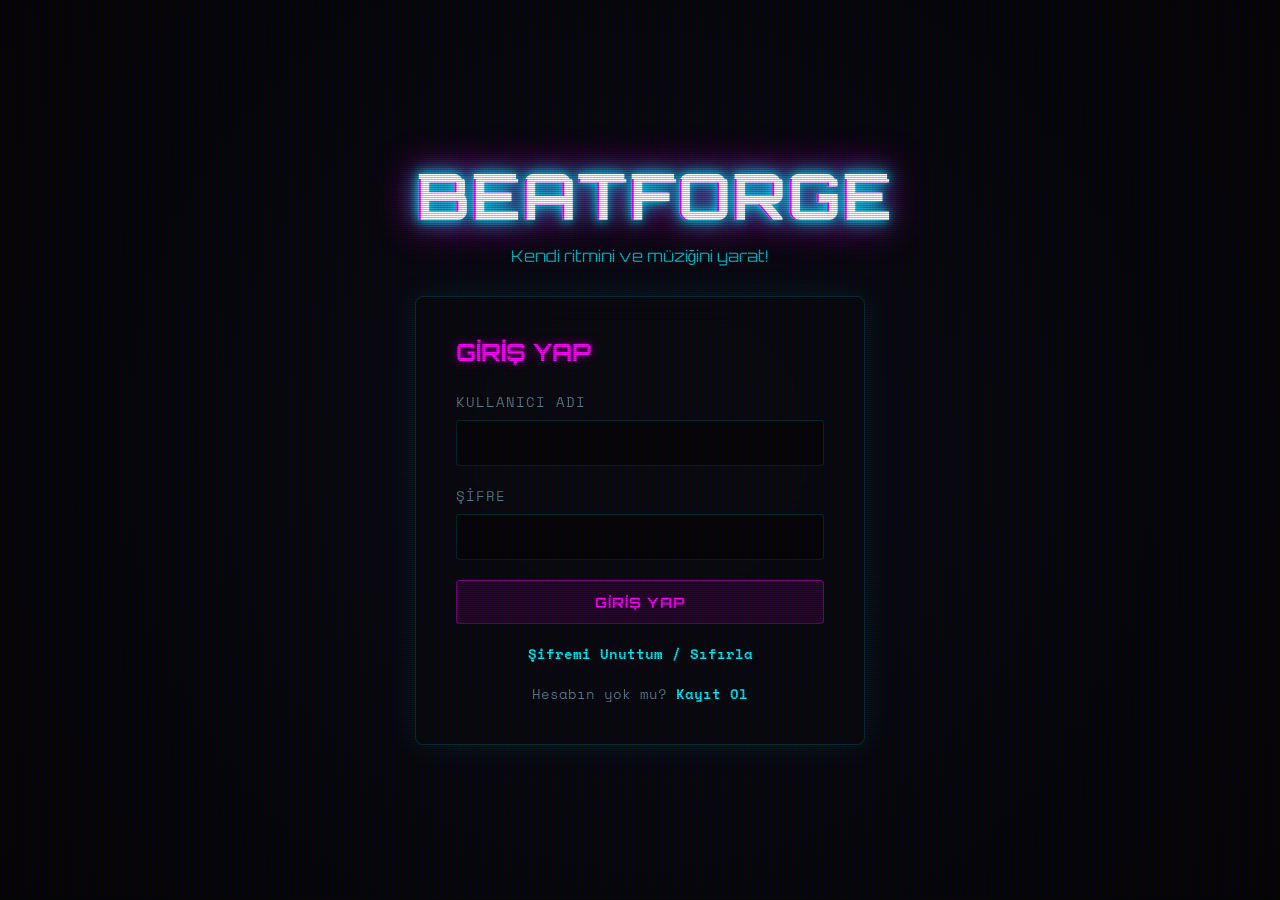
<file: index.html>
<!DOCTYPE html>
<html lang="tr">

<head>
    <meta charset="UTF-8">
    <meta name="viewport" content="width=device-width, initial-scale=1.0">
    <title>Giriş - BEATFORGE</title>
    <link rel="stylesheet" href="style.css">
    <!-- REST API Database Layer -->
    <script src="db.js"></script>
    <script src="auth.js" defer></script>
</head>

<body class="auth-page">

    <div class="bg-blobs">
        <div class="blob blob-1"></div>
        <div class="blob blob-2"></div>
    </div>

    <div class="auth-container">
        <h1 class="glitch" style="font-size: 4rem; display: inline-block; margin-bottom: 10px;" data-text="BEATFORGE">BEATFORGE</h1>
        <p class="subtitle" style="margin-bottom: 30px;">Kendi ritmini ve müziğini yarat!</p>

        <!-- Login Form -->
        <div id="loginBox" class="form-box">
            <h2>Giriş Yap</h2>
            <div id="loginError" class="error-msg" style="display:none;"></div>
            <form id="loginForm">
                <div class="form-group">
                    <label>Kullanıcı Adı</label>
                    <input type="text" id="loginUsername" required>
                </div>
                <div class="form-group">
                    <label>Şifre</label>
                    <input type="password" id="loginPassword" required>
                </div>
                <button type="submit" class="btn-primary w-100">Giriş Yap</button>
                <p class="toggle-text"><a href="#" onclick="showForgotPassword(); return false;">Şifremi Unuttum / Sıfırla</a></p>
                <p class="toggle-text">Hesabın yok mu? <a href="#" onclick="toggleForms(); return false;">Kayıt Ol</a></p>
            </form>


        </div>

        <!-- Register Form -->
        <div id="registerBox" class="form-box" style="display:none;">
            <h2>Kayıt Ol</h2>
            <div id="regError" class="error-msg" style="display:none;"></div>
            <form id="registerForm">
                <div class="form-group">
                    <label>E-posta Adresi</label>
                    <input type="email" id="regEmail" required placeholder="ornek@domain.com">
                </div>
                <div class="form-group">
                    <label>Kullanıcı Adı</label>
                    <input type="text" id="regUsername" required>
                </div>
                <div class="form-group">
                    <label>Şifre</label>
                    <input type="password" id="regPassword" required>
                </div>
                <div class="form-group">
                    <label>Şifre (Tekrar)</label>
                    <input type="password" id="regPasswordConfirm" required>
                </div>
                <button type="submit" class="btn-primary w-100">Kayıt Ol</button>
                <p class="toggle-text">Zaten hesabın var mı? <a href="#" onclick="toggleForms(); return false;">Giriş
                        Yap</a></p>
            </form>
        </div>

        <!-- Forgot Password Form -->
        <div id="forgotBox" class="form-box" style="display:none;">
            <h2>Şifremi Sıfırla</h2>
            <p style="font-size:0.9rem; color:var(--text-secondary); margin-bottom:15px;">Kayıtlı e-posta adresinizi ve yeni şifrenizi girerek şifrenizi güncelleyin.</p>
            <div id="forgotError" class="error-msg" style="display:none;"></div>
            <form id="forgotForm">
                <div class="form-group">
                    <label>E-posta Adresi</label>
                    <input type="email" id="forgotEmail" required placeholder="ornek@domain.com">
                </div>
                <div class="form-group">
                    <label>Yeni Şifre</label>
                    <input type="password" id="forgotNewPassword" required>
                </div>
                <div class="form-group">
                    <label>Yeni Şifre (Tekrar)</label>
                    <input type="password" id="forgotNewPasswordConfirm" required>
                </div>
                <button type="submit" class="btn-primary w-100">Şifreyi Güncelle</button>
                <p class="toggle-text"><a href="#" onclick="cancelForgot(); return false;">Giriş Ekranına Dön</a></p>
            </form>
        </div>
    </div>
</body>

</html>
</file>
<file: style.css>
@import url('https://fonts.googleapis.com/css2?family=Space+Mono:ital,wght@0,400;0,700;1,400;1,700&family=Orbitron:wght@400;700;900&display=swap');

:root {
  --bg-deep: #030305;
  --bg-panel: rgba(10, 10, 15, 0.65);
  --bg-panel-solid: #09090d;
  --glass-border: rgba(0, 243, 255, 0.15);
  
  --neon-cyan: #00f3ff;
  --neon-magenta: #ff00ff;
  --neon-green: #39ff14;
  
  --text-primary: #e0fbfc;
  --text-secondary: #607d8b;
  
  /* Pad colors */
  --accent-kick: var(--neon-magenta);
  --accent-snare: var(--neon-cyan);
  --accent-hihat: var(--neon-green);
  --accent-tom: #ffaa00;
  --accent-clap: #b5179e;
  
  --pad-inactive: rgba(255, 255, 255, 0.02);
  --font-mono: 'Space Mono', monospace;
  --font-tech: 'Orbitron', sans-serif;
}

* { margin: 0; padding: 0; box-sizing: border-box; }

/* CRT Scanline Overlay */
body::after {
  content: " ";
  display: block;
  position: absolute;
  top: 0; left: 0; bottom: 0; right: 0;
  background: linear-gradient(rgba(18, 16, 16, 0) 50%, rgba(0, 0, 0, 0.25) 50%), linear-gradient(90deg, rgba(255, 0, 0, 0.06), rgba(0, 255, 0, 0.02), rgba(0, 0, 255, 0.06));
  z-index: 9999;
  background-size: 100% 2px, 3px 100%;
  pointer-events: none;
}

html, body {
  background: var(--bg-deep);
  color: var(--text-primary);
  font-family: var(--font-mono);
}

body.daw-body {
  height: 100vh;
  width: 100vw;
  overflow: hidden;
  display: flex;
  flex-direction: column;
}

/* Header */
.daw-header {
  height: 65px;
  background: var(--bg-panel);
  backdrop-filter: blur(12px);
  -webkit-backdrop-filter: blur(12px);
  border-bottom: 1px solid var(--glass-border);
  display: flex;
  justify-content: space-between;
  align-items: center;
  padding: 0 30px;
  flex-shrink: 0;
  box-shadow: 0 0 20px rgba(0, 243, 255, 0.05);
}

.header-left, .header-right {
  display: flex;
  align-items: center;
  gap: 30px;
}

/* Glitch Logo */
.logo {
  font-family: var(--font-tech);
  font-size: 2.2rem;
  font-weight: 900;
  color: #fff;
  text-shadow: 0 0 5px #fff, 0 0 10px #fff, 0 0 20px var(--neon-cyan), 0 0 40px var(--neon-magenta);
  letter-spacing: 4px;
  position: relative;
  display: inline-block;
  margin-right: 20px;
}

.glitch::before, .glitch::after {
  content: attr(data-text);
  position: absolute;
  top: 0; left: 0; width: 100%; height: 100%;
  background: transparent;
}
.glitch::before {
  left: 2px;
  text-shadow: -2px 0 var(--neon-magenta);
  clip: rect(24px, 550px, 90px, 0);
  animation: glitch-anim 3s infinite linear alternate-reverse;
}
.glitch::after {
  left: -2px;
  text-shadow: -2px 0 var(--neon-cyan);
  clip: rect(85px, 550px, 140px, 0);
  animation: glitch-anim 2.5s infinite linear alternate-reverse;
}

@keyframes glitch-anim {
  0% { clip: rect(10px, 9999px, 86px, 0); }
  10% { clip: rect(61px, 9999px, 5px, 0); }
  20% { clip: rect(104px, 9999px, 92px, 0); }
  30% { clip: rect(51px, 9999px, 70px, 0); }
  40% { clip: rect(122px, 9999px, 2px, 0); }
  50% { clip: rect(32px, 9999px, 110px, 0); }
  60% { clip: rect(90px, 9999px, 20px, 0); }
  70% { clip: rect(15px, 9999px, 90px, 0); }
  80% { clip: rect(100px, 9999px, 40px, 0); }
  90% { clip: rect(45px, 9999px, 80px, 0); }
  100% { clip: rect(120px, 9999px, 10px, 0); }
}

.header-nav a {
  font-family: var(--font-tech);
  color: var(--text-secondary);
  text-decoration: none;
  font-size: 0.85rem;
  font-weight: 700;
  margin-right: 20px;
  text-transform: uppercase;
  letter-spacing: 1px;
  transition: all 0.3s;
}

.header-nav a:hover {
  color: var(--neon-cyan);
  text-shadow: 0 0 8px var(--neon-cyan);
}

.user-greeting {
  font-size: 0.9rem;
  color: var(--neon-cyan);
  opacity: 0.8;
}

/* Glass Buttons */
.daw-btn {
  background: rgba(255, 255, 255, 0.03);
  backdrop-filter: blur(10px);
  -webkit-backdrop-filter: blur(10px);
  color: var(--neon-cyan);
  padding: 8px 18px;
  border-radius: 4px;
  font-family: var(--font-tech);
  font-size: 0.8rem;
  font-weight: 700;
  letter-spacing: 1px;
  border: 1px solid rgba(0, 243, 255, 0.2);
  text-transform: uppercase;
  transition: all 0.3s cubic-bezier(0.25, 0.8, 0.25, 1);
  position: relative;
  overflow: hidden;
}

.daw-btn:hover {
  background: rgba(0, 243, 255, 0.1);
  box-shadow: 0 0 15px rgba(0, 243, 255, 0.4), inset 0 0 10px rgba(0, 243, 255, 0.2);
  text-shadow: 0 0 5px var(--neon-cyan);
  transform: translateY(-2px);
  border-color: var(--neon-cyan);
}

.daw-btn.primary {
  color: var(--neon-magenta);
  border-color: rgba(255, 0, 255, 0.3);
}
.daw-btn.primary:hover {
  background: rgba(255, 0, 255, 0.1);
  box-shadow: 0 0 20px rgba(255, 0, 255, 0.5), inset 0 0 10px rgba(255, 0, 255, 0.3);
  text-shadow: 0 0 8px var(--neon-magenta);
  border-color: var(--neon-magenta);
}

.daw-btn.record-mic {
  color: var(--neon-green);
  border-color: rgba(57, 255, 20, 0.3);
}
.daw-btn.record-mic:hover {
  background: rgba(57, 255, 20, 0.1);
  box-shadow: 0 0 20px rgba(57, 255, 20, 0.5);
  text-shadow: 0 0 8px var(--neon-green);
  border-color: var(--neon-green);
}

.daw-btn.danger {
  color: #ff3333;
  border-color: rgba(255, 51, 51, 0.3);
}
.daw-btn.danger:hover {
  background: rgba(255, 51, 51, 0.1);
  box-shadow: 0 0 20px rgba(255, 51, 51, 0.5);
  text-shadow: 0 0 8px #ff3333;
  border-color: #ff3333;
}

.w-100 { width: 100%; }

/* Workspace */
.daw-workspace {
  flex: 1;
  display: flex;
  overflow: hidden;
  background: radial-gradient(circle at center, #0a0a14 0%, #030305 100%);
}

.sequencer {
  flex: 1;
  overflow: auto;
  padding: 30px 30px 30px 0;
}

.daw-sidebar-right {
  width: 320px;
  background: var(--bg-panel);
  backdrop-filter: blur(15px);
  -webkit-backdrop-filter: blur(15px);
  border-left: 1px solid var(--glass-border);
  padding: 25px;
  overflow-y: auto;
  display: flex;
  flex-direction: column;
  gap: 25px;
  box-shadow: -10px 0 30px rgba(0,0,0,0.5);
}

.panel-section {
  background: rgba(0,0,0,0.4);
  padding: 20px;
  border-radius: 8px;
  border: 1px solid rgba(255,255,255,0.05);
}

.panel-section h4 {
  font-family: var(--font-tech);
  font-size: 0.8rem;
  text-transform: uppercase;
  color: var(--neon-cyan);
  letter-spacing: 1.5px;
  margin-bottom: 15px;
  border-bottom: 1px solid rgba(0, 243, 255, 0.2);
  padding-bottom: 8px;
}

.daw-input, .daw-select {
  background: rgba(0,0,0,0.5);
  border: 1px solid var(--glass-border);
  color: var(--neon-cyan);
  padding: 10px;
  border-radius: 4px;
  font-family: var(--font-mono);
  outline: none;
  transition: all 0.3s;
}

.daw-input:focus, .daw-select:focus {
  border-color: var(--neon-magenta);
  box-shadow: 0 0 10px rgba(255,0,255,0.2);
}

/* Sequencer Tracks */
.sequencer-scroll-container {
  display: flex;
  flex-direction: column;
  gap: 8px;
  padding-bottom: 30px;
}

.track {
  display: flex;
  align-items: center;
  background: rgba(255, 255, 255, 0.01);
  border: 1px solid rgba(255,255,255,0.03);
  border-radius: 4px;
  min-width: max-content;
  transition: background 0.2s;
}
.track:hover {
  background: rgba(255, 255, 255, 0.03);
}

.track-label {
  width: 140px;
  min-width: 140px;
  font-family: var(--font-tech);
  font-weight: 700;
  font-size: 0.8rem;
  color: var(--text-secondary);
  display: flex;
  align-items: center;
  padding: 0 20px;
  height: 50px;
  border-right: 1px solid var(--glass-border);
  position: sticky;
  left: 0;
  background: var(--bg-panel-solid);
  z-index: 50;
  border-radius: 4px 0 0 4px;
  box-shadow: 5px 0 15px rgba(0,0,0,0.8);
  letter-spacing: 2px;
  text-transform: uppercase;
}

.pads-container {
  display: flex;
  flex-grow: 1;
  gap: 4px;
  padding: 0 15px;
  align-items: center;
  height: 50px;
}

/* Neon Glass Pads */
.pad {
  flex: 0 0 35px;
  height: 35px;
  border-radius: 4px;
  background: var(--pad-inactive);
  border: 1px solid rgba(255,255,255,0.05);
  cursor: pointer;
  transition: all 0.1s ease;
  position: relative;
}

.pad:hover {
  background: rgba(255, 255, 255, 0.1);
  border-color: rgba(255, 255, 255, 0.3);
}

/* Neon Active Pads Colors */
.track[data-instrument="kick"] .pad.active { background: var(--accent-kick); box-shadow: 0 0 15px var(--accent-kick), inset 0 0 10px rgba(255,255,255,0.5); border-color: #fff; }
.track[data-instrument="snare"] .pad.active { background: var(--accent-snare); box-shadow: 0 0 15px var(--accent-snare), inset 0 0 10px rgba(255,255,255,0.5); border-color: #fff; }
.track[data-instrument="hihat"] .pad.active { background: var(--accent-hihat); box-shadow: 0 0 15px var(--accent-hihat), inset 0 0 10px rgba(255,255,255,0.5); border-color: #fff; }
.track[data-instrument="tom"] .pad.active { background: var(--accent-tom); box-shadow: 0 0 15px var(--accent-tom), inset 0 0 10px rgba(255,255,255,0.5); border-color: #fff; }
.track[data-instrument="clap"] .pad.active { background: var(--accent-clap); box-shadow: 0 0 15px var(--accent-clap), inset 0 0 10px rgba(255,255,255,0.5); border-color: #fff; }
.track[data-instrument="openhat"] .pad.active { background: #14b8a6; box-shadow: 0 0 15px #14b8a6; border-color:#fff; }
.track[data-instrument="perc"] .pad.active { background: #f97316; box-shadow: 0 0 15px #f97316; border-color:#fff;}
.track[data-instrument="bass"] .pad.active { background: #e11d48; box-shadow: 0 0 15px #e11d48; border-color:#fff;}

.pad.playing {
  transform: scale(0.85);
  filter: brightness(1.5);
}

/* Indicators */
.step-indicator-track, .step-numbers-track {
  background: transparent !important;
  border: none !important;
  height: 25px;
}
.step-indicator-track .track-label, .step-numbers-track .track-label {
  background: var(--bg-deep);
  border-right: none;
  height: 25px;
  opacity: 1 !important;
  color: transparent;
  box-shadow: none;
}
.step-dot {
  flex: 0 0 35px;
  height: 6px;
  background: rgba(255,255,255,0.05);
  border-radius: 3px;
}
.step-dot.active {
  background: #fff;
  box-shadow: 0 0 10px #fff, 0 0 20px var(--neon-cyan);
}

/* Transport Bottom Bar */
.daw-transport {
  height: 80px;
  background: var(--bg-panel);
  backdrop-filter: blur(15px);
  -webkit-backdrop-filter: blur(15px);
  border-top: 1px solid var(--glass-border);
  display: flex;
  justify-content: space-between;
  align-items: center;
  padding: 0 40px;
  flex-shrink: 0;
  box-shadow: 0 -5px 25px rgba(0,0,0,0.5);
}

.transport-left, .transport-right {
  display: flex;
  align-items: center;
  gap: 20px;
  width: 300px;
}
.transport-right {
  justify-content: flex-end;
}

.transport-center {
  display: flex;
  align-items: center;
  gap: 30px;
  background: rgba(0,0,0,0.5);
  padding: 10px 30px;
  border-radius: 40px;
  border: 1px solid rgba(255,255,255,0.05);
  box-shadow: inset 0 0 20px rgba(0,0,0,0.8);
}

.time-display {
  font-family: var(--font-tech);
  font-size: 1.8rem;
  color: var(--neon-cyan);
  text-shadow: 0 0 10px rgba(0,243,255,0.5);
  letter-spacing: 2px;
}

/* Big Transport Buttons */
.transport-btn {
  width: 50px;
  height: 50px;
  border-radius: 50%;
  display: flex;
  align-items: center;
  justify-content: center;
  font-size: 1.5rem;
  background: rgba(255,255,255,0.05);
  color: var(--text-primary);
  border: 1px solid rgba(255,255,255,0.1);
  transition: all 0.3s cubic-bezier(0.175, 0.885, 0.32, 1.275);
}

.transport-btn:hover {
  transform: scale(1.1);
  box-shadow: 0 0 15px rgba(255,255,255,0.2);
}

.transport-btn.play {
  background: var(--neon-magenta);
  color: white;
  border-color: transparent;
  box-shadow: 0 0 15px var(--neon-magenta);
}

.transport-btn.play:hover {
  background: #ff33ff;
  box-shadow: 0 0 25px var(--neon-magenta), 0 0 40px var(--neon-magenta);
  transform: scale(1.15);
}

.bpm-control {
  display: flex;
  align-items: center;
  gap: 12px;
}
.bpm-control input[type="range"] {
  -webkit-appearance: none;
  width: 100px;
  height: 4px;
  background: rgba(255,255,255,0.1);
  border-radius: 2px;
  outline: none;
}
.bpm-control input[type="range"]::-webkit-slider-thumb {
  -webkit-appearance: none;
  width: 16px;
  height: 16px;
  border-radius: 50%;
  background: var(--neon-cyan);
  cursor: pointer;
  box-shadow: 0 0 10px var(--neon-cyan);
}
.bpm-control .val { 
  font-family: var(--font-tech); 
  font-size: 1.2rem; 
  color: var(--neon-magenta);
  text-shadow: 0 0 8px var(--neon-magenta);
}
.bpm-control .unit { 
  color: var(--text-secondary); 
  font-size: 0.8rem;
  text-transform: uppercase;
}

/* Modals with Glassmorphism */
.modal {
  display: none;
  position: fixed;
  z-index: 2000;
  left: 0; top: 0; width: 100%; height: 100%;
  background-color: rgba(0,0,0,0.85);
  backdrop-filter: blur(5px);
  align-items: center;
  justify-content: center;
}

.modal-content {
  background: rgba(15, 15, 20, 0.9);
  padding: 40px;
  border-radius: 8px;
  border: 1px solid var(--glass-border);
  box-shadow: 0 0 50px rgba(0, 243, 255, 0.2);
  width: 90%;
  max-width: 500px;
  position: relative;
}

.modal-content h2 {
  font-family: var(--font-tech);
  color: var(--neon-cyan);
  text-shadow: 0 0 10px rgba(0, 243, 255, 0.5);
  margin-bottom: 20px;
  text-transform: uppercase;
  letter-spacing: 2px;
}

.close {
  position: absolute;
  right: 20px;
  top: 15px;
  color: var(--text-secondary);
  font-size: 28px;
  cursor: pointer;
  transition: color 0.3s;
}
.close:hover { color: var(--neon-magenta); text-shadow: 0 0 10px var(--neon-magenta); }

.beats-list {
  list-style: none;
  margin-top: 20px;
  max-height: 400px;
  overflow-y: auto;
}
.beats-list li {
  display: flex;
  justify-content: space-between;
  padding: 15px;
  background: rgba(0,0,0,0.5);
  margin-bottom: 10px;
  border-radius: 4px;
  border: 1px solid rgba(255,255,255,0.05);
  transition: all 0.2s;
}
.beats-list li:hover {
  border-color: rgba(0, 243, 255, 0.3);
  box-shadow: inset 0 0 15px rgba(0, 243, 255, 0.1);
}
/* Authentication & Admin Pages (Cyberpunk Style) */
.auth-page {
  display: flex;
  justify-content: center;
  align-items: center;
  min-height: 100vh;
  background: radial-gradient(circle at center, #0a0a14 0%, #030305 100%);
  color: var(--text-primary);
  font-family: var(--font-mono);
  overflow-y: auto;
}

.auth-container {
  z-index: 10;
  text-align: center;
  width: 100%;
  max-width: 450px;
  position: relative;
  margin: 40px auto;
}

.auth-container h1 {
  font-family: var(--font-tech);
  font-size: 3rem;
  color: #fff;
  text-shadow: 0 0 10px var(--neon-cyan), 0 0 20px var(--neon-cyan), 0 0 40px var(--neon-magenta);
  margin-bottom: 10px;
  letter-spacing: 2px;
}

.subtitle {
  color: var(--neon-cyan);
  opacity: 0.8;
  font-size: 1rem;
  margin-bottom: 30px;
  font-family: var(--font-tech);
}

.form-box {
  background: var(--bg-panel);
  backdrop-filter: blur(15px);
  -webkit-backdrop-filter: blur(15px);
  padding: 40px;
  border-radius: 8px;
  border: 1px solid var(--glass-border);
  box-shadow: 0 0 30px rgba(0, 243, 255, 0.1);
  text-align: left;
}

.form-box h2 {
  font-family: var(--font-tech);
  color: var(--neon-magenta);
  text-shadow: 0 0 10px rgba(255, 0, 255, 0.5);
  margin-bottom: 25px;
  text-transform: uppercase;
}

.form-group {
  margin-bottom: 20px;
}

.form-group label {
  display: block;
  margin-bottom: 8px;
  color: var(--text-secondary);
  font-size: 0.85rem;
  text-transform: uppercase;
  letter-spacing: 1px;
}

.form-group input {
  width: 100%;
  padding: 12px 15px;
  border-radius: 4px;
  border: 1px solid var(--glass-border);
  background: rgba(0, 0, 0, 0.5);
  color: var(--neon-cyan);
  font-family: var(--font-mono);
  outline: none;
  transition: all 0.3s;
}

.form-group input:focus {
  border-color: var(--neon-magenta);
  box-shadow: 0 0 15px rgba(255, 0, 255, 0.2);
}

.btn-primary, .btn-secondary, .btn-danger {
  font-family: var(--font-tech);
  padding: 12px 20px;
  border-radius: 4px;
  font-size: 0.9rem;
  font-weight: 700;
  cursor: pointer;
  text-transform: uppercase;
  letter-spacing: 1px;
  transition: all 0.3s ease;
  border: 1px solid transparent;
  outline: none;
}

.btn-primary {
  background: rgba(255, 0, 255, 0.1);
  color: var(--neon-magenta);
  border-color: rgba(255, 0, 255, 0.4);
  width: 100%;
}
.btn-primary:hover {
  background: rgba(255, 0, 255, 0.2);
  box-shadow: 0 0 20px rgba(255, 0, 255, 0.6);
  text-shadow: 0 0 8px var(--neon-magenta);
}

.btn-secondary {
  background: rgba(0, 243, 255, 0.05);
  color: var(--neon-cyan);
  border-color: rgba(0, 243, 255, 0.3);
}
.btn-secondary:hover {
  background: rgba(0, 243, 255, 0.1);
  box-shadow: 0 0 15px rgba(0, 243, 255, 0.4);
}

.btn-danger {
  background: rgba(255, 51, 51, 0.1);
  color: #ff3333;
  border-color: rgba(255, 51, 51, 0.3);
}
.btn-danger:hover {
  box-shadow: 0 0 15px rgba(255, 51, 51, 0.5);
}

.btn-sm {
  padding: 6px 12px;
  font-size: 0.75rem;
}

.toggle-text {
  margin-top: 20px;
  text-align: center;
  font-size: 0.85rem;
  color: var(--text-secondary);
}

.toggle-text a {
  color: var(--neon-cyan);
  text-decoration: none;
  font-weight: bold;
}
.toggle-text a:hover {
  text-shadow: 0 0 8px var(--neon-cyan);
}

.error-msg {
  background: rgba(255, 51, 51, 0.1);
  color: #ff3333;
  padding: 12px;
  border-radius: 4px;
  margin-bottom: 20px;
  font-size: 0.85rem;
  border: 1px solid rgba(255, 51, 51, 0.3);
  box-shadow: 0 0 10px rgba(255, 51, 51, 0.2);
}

.test-creds {
  margin-top: 25px;
  text-align: center;
  color: var(--text-secondary);
  opacity: 0.5;
  font-size: 0.8rem;
}

/* Admin Dashboard */
body.admin-page {
  overflow-y: auto;
}

.app-container {
  max-width: 1200px;
  margin: 0 auto;
  padding: 40px 20px;
  display: flex;
  flex-direction: column;
  gap: 30px;
  min-height: 100vh;
}

.admin-header {
  display: flex;
  justify-content: space-between;
  align-items: flex-end;
  border-bottom: 1px solid var(--glass-border);
  padding-bottom: 20px;
  margin-top: 40px;
}

.admin-header h1 {
  font-family: var(--font-tech);
  color: var(--neon-cyan);
  text-shadow: 0 0 10px rgba(0, 243, 255, 0.5);
  font-size: 2.5rem;
}

.admin-grid {
  display: grid;
  grid-template-columns: 2fr 1fr;
  gap: 30px;
}

.admin-section {
  background: var(--bg-panel);
  backdrop-filter: blur(15px);
  -webkit-backdrop-filter: blur(15px);
  padding: 30px;
  border-radius: 8px;
  border: 1px solid var(--glass-border);
  box-shadow: 0 0 30px rgba(0, 243, 255, 0.05);
}

.admin-section h2 {
  font-family: var(--font-tech);
  color: var(--neon-magenta);
  margin-bottom: 20px;
  text-transform: uppercase;
}

.table-container {
  overflow-x: auto;
}

table {
  width: 100%;
  border-collapse: collapse;
}

th, td {
  padding: 15px;
  text-align: left;
  border-bottom: 1px solid rgba(255, 255, 255, 0.05);
  color: var(--text-primary);
}

th {
  color: var(--neon-cyan);
  font-family: var(--font-tech);
  text-transform: uppercase;
  font-size: 0.85rem;
  letter-spacing: 1px;
}

.sound-list {
  list-style: none;
  margin-top: 15px;
}

.sound-list li {
  display: flex;
  justify-content: space-between;
  align-items: center;
  padding: 12px 15px;
  background: rgba(0,0,0,0.4);
  margin-bottom: 8px;
  border-radius: 4px;
  border: 1px solid rgba(255,255,255,0.05);
  color: var(--text-primary);
}

.bg-blobs { display: none; }

/* AI Studio Premium Styles */
.ai-studio-body {
  background: radial-gradient(circle at center, #0f0a1c 0%, #030206 100%);
  color: var(--text-primary);
  font-family: 'Outfit', 'Inter', sans-serif;
  min-height: 100vh;
  overflow-y: auto;
}

.ai-studio-container {
  max-width: 1300px;
  margin: 100px auto 40px auto;
  padding: 0 20px;
}

.ai-studio-grid {
  display: grid;
  grid-template-columns: 1.1fr 0.9fr;
  gap: 30px;
}

@media (max-width: 1024px) {
  .ai-studio-grid {
    grid-template-columns: 1fr;
  }
}

.ai-panel {
  background: rgba(20, 16, 32, 0.6);
  backdrop-filter: blur(25px);
  -webkit-backdrop-filter: blur(25px);
  border: 1px solid rgba(255, 255, 255, 0.08);
  border-radius: 20px;
  padding: 30px;
  box-shadow: 0 15px 40px rgba(0, 0, 0, 0.6), inset 0 0 20px rgba(255, 255, 255, 0.02);
  display: flex;
  flex-direction: column;
  height: fit-content;
}

.ai-panel.ai-results-panel {
  min-height: 500px;
}

.panel-header {
  margin-bottom: 25px;
  border-bottom: 1px solid rgba(255, 255, 255, 0.05);
  padding-bottom: 15px;
}

.panel-header h2 {
  font-family: 'Space Grotesk', sans-serif;
  font-size: 1.8rem;
  font-weight: 700;
  color: #fff;
  text-shadow: 0 0 15px rgba(0, 243, 255, 0.3);
  margin: 0 0 5px 0;
}

.panel-subtitle {
  color: var(--text-secondary);
  font-size: 0.9rem;
  margin: 0;
}

.form-group-ai {
  margin-bottom: 20px;
  display: flex;
  flex-direction: column;
  gap: 8px;
}

.label-header {
  display: flex;
  justify-content: space-between;
  align-items: center;
}

.form-group-ai label {
  color: rgba(255, 255, 255, 0.85);
  font-weight: 500;
  font-size: 0.9rem;
  letter-spacing: 0.5px;
}

.form-group-ai textarea, .form-group-ai input[type="text"], .form-group-ai input[type="number"], .form-group-ai select {
  width: 100%;
  padding: 12px 16px;
  border-radius: 12px;
  border: 1px solid rgba(255, 255, 255, 0.1);
  background: rgba(0, 0, 0, 0.4);
  color: #fff;
  font-family: inherit;
  font-size: 0.95rem;
  outline: none;
  transition: all 0.3s cubic-bezier(0.4, 0, 0.2, 1);
}

.form-group-ai textarea:focus, .form-group-ai input:focus, .form-group-ai select:focus {
  border-color: var(--neon-cyan);
  box-shadow: 0 0 15px rgba(0, 243, 255, 0.25), inset 0 0 5px rgba(0, 243, 255, 0.1);
  background: rgba(0, 0, 0, 0.6);
}

.icon-btn-ai {
  background: rgba(255, 255, 255, 0.05);
  border: 1px solid rgba(255, 255, 255, 0.1);
  border-radius: 8px;
  width: 32px;
  height: 32px;
  display: flex;
  align-items: center;
  justify-content: center;
  cursor: pointer;
  transition: all 0.2s;
  font-size: 1rem;
}

.icon-btn-ai:hover {
  background: rgba(0, 243, 255, 0.2);
  border-color: var(--neon-cyan);
  transform: scale(1.05);
}

.text-link-btn {
  background: none;
  border: none;
  color: var(--neon-cyan);
  font-size: 0.85rem;
  cursor: pointer;
  padding: 0;
  text-decoration: underline;
}

.text-link-btn:hover {
  color: #fff;
  text-shadow: 0 0 8px var(--neon-cyan);
}

.ai-radio-group {
  display: flex;
  gap: 10px;
  flex-wrap: wrap;
}

.ai-radio-btn {
  flex: 1;
  text-align: center;
  padding: 10px 15px;
  border-radius: 12px;
  border: 1px solid rgba(255, 255, 255, 0.1);
  background: rgba(255, 255, 255, 0.03);
  color: var(--text-secondary);
  cursor: pointer;
  transition: all 0.3s;
  font-size: 0.85rem;
  font-weight: 500;
  white-space: nowrap;
}

.ai-radio-btn input[type="radio"] {
  display: none;
}

.ai-radio-btn:hover {
  background: rgba(255, 255, 255, 0.08);
  border-color: rgba(255, 255, 255, 0.2);
  color: #fff;
}

.ai-radio-btn.active {
  background: linear-gradient(135deg, rgba(0, 243, 255, 0.2) 0%, rgba(255, 0, 255, 0.2) 100%);
  border-color: var(--neon-cyan);
  color: #fff;
  box-shadow: 0 0 15px rgba(0, 243, 255, 0.2);
}

.metadata-grid-ai {
  display: grid;
  grid-template-columns: repeat(2, 1fr);
  gap: 15px;
}

.slider-header-ai {
  display: flex;
  justify-content: space-between;
  align-items: center;
  color: rgba(255, 255, 255, 0.85);
  font-size: 0.9rem;
}

.slider-header-ai span {
  color: var(--neon-cyan);
  font-weight: 700;
}

.form-group-ai input[type="range"] {
  -webkit-appearance: none;
  width: 100%;
  height: 6px;
  background: rgba(255, 255, 255, 0.1);
  border-radius: 3px;
  outline: none;
}

.form-group-ai input[type="range"]::-webkit-slider-thumb {
  -webkit-appearance: none;
  width: 18px;
  height: 18px;
  border-radius: 50%;
  background: var(--neon-cyan);
  cursor: pointer;
  box-shadow: 0 0 10px var(--neon-cyan);
  transition: transform 0.1s;
}

.form-group-ai input[type="range"]::-webkit-slider-thumb:hover {
  transform: scale(1.2);
}

.file-input-ai {
  background: rgba(0, 0, 0, 0.3) !important;
  border: 1px dashed rgba(255, 255, 255, 0.2) !important;
  padding: 20px !important;
  border-radius: 12px;
  text-align: center;
  cursor: pointer;
}

.file-help-text {
  font-size: 0.8rem;
  color: var(--text-secondary);
  margin: 2px 0 0 0;
}

/* Accordion */
.ai-accordion {
  border: 1px solid rgba(255, 255, 255, 0.08);
  border-radius: 12px;
  background: rgba(0, 0, 0, 0.2);
  margin-bottom: 20px;
  overflow: hidden;
}

.accordion-header {
  padding: 15px 20px;
  display: flex;
  justify-content: space-between;
  align-items: center;
  cursor: pointer;
  font-weight: 500;
  font-size: 0.9rem;
  transition: background 0.2s;
  user-select: none;
}

.accordion-header:hover {
  background: rgba(255, 255, 255, 0.03);
}

.accordion-content {
  padding: 20px;
  border-top: 1px solid rgba(255, 255, 255, 0.05);
  display: flex;
  flex-direction: column;
  gap: 15px;
}

.toggle-group-ai {
  flex-direction: row;
  justify-content: space-between;
  align-items: center;
}

.toggle-group-ai input[type="checkbox"] {
  width: 50px;
  height: 26px;
  -webkit-appearance: none;
  background: rgba(255, 255, 255, 0.1);
  border-radius: 13px;
  outline: none;
  position: relative;
  cursor: pointer;
  transition: background 0.3s;
}

.toggle-group-ai input[type="checkbox"]:checked {
  background: var(--neon-cyan);
  box-shadow: 0 0 10px var(--neon-cyan);
}

.toggle-group-ai input[type="checkbox"]::before {
  content: '';
  position: absolute;
  width: 20px;
  height: 20px;
  border-radius: 50%;
  background: #fff;
  top: 3px;
  left: 3px;
  transition: left 0.3s;
}

.toggle-group-ai input[type="checkbox"]:checked::before {
  left: 27px;
}

/* Button Generate */
.btn-generate-ai {
  background: linear-gradient(135deg, #00f3ff 0%, #ff00ff 100%);
  color: #fff;
  border: none;
  border-radius: 14px;
  padding: 16px 20px;
  font-size: 1.1rem;
  font-weight: 700;
  font-family: 'Space Grotesk', sans-serif;
  letter-spacing: 1px;
  cursor: pointer;
  transition: all 0.4s cubic-bezier(0.175, 0.885, 0.32, 1.275);
  box-shadow: 0 5px 25px rgba(0, 243, 255, 0.3);
}

.btn-generate-ai:hover {
  transform: translateY(-3px);
  box-shadow: 0 8px 30px rgba(0, 243, 255, 0.5), 0 0 15px rgba(255, 0, 255, 0.4);
}

.btn-generate-ai:active {
  transform: translateY(-1px);
}

.btn-disabled {
  background: rgba(255, 255, 255, 0.15) !important;
  color: rgba(255, 255, 255, 0.4) !important;
  cursor: not-allowed;
  box-shadow: none !important;
  transform: none !important;
}

/* Results Section */
.results-list-ai {
  display: flex;
  flex-direction: column;
  gap: 20px;
  overflow-y: auto;
  max-height: 700px;
  padding-right: 5px;
}

.empty-results-ai {
  display: flex;
  flex-direction: column;
  align-items: center;
  justify-content: center;
  text-align: center;
  padding: 60px 20px;
  color: var(--text-secondary);
}

.empty-icon-ai {
  font-size: 3.5rem;
  margin-bottom: 20px;
  opacity: 0.3;
}

.empty-results-ai h3 {
  color: #fff;
  margin: 0 0 10px 0;
  font-weight: 600;
}

.empty-results-ai p {
  max-width: 300px;
  margin: 0;
  font-size: 0.9rem;
}

/* AI Track Card */
.ai-track-card {
  background: rgba(0, 0, 0, 0.4);
  border: 1px solid rgba(255, 255, 255, 0.08);
  border-radius: 16px;
  padding: 20px;
  position: relative;
  overflow: hidden;
  transition: all 0.3s;
  flex-shrink: 0;
}

.ai-track-card:hover {
  border-color: rgba(0, 243, 255, 0.3);
  box-shadow: 0 10px 25px rgba(0, 0, 0, 0.4);
}

.card-glow-bg {
  position: absolute;
  top: -50%;
  left: -50%;
  width: 200%;
  height: 200%;
  background: radial-gradient(circle, rgba(0, 243, 255, 0.03) 0%, transparent 60%);
  pointer-events: none;
}

.card-header-ai {
  display: flex;
  justify-content: space-between;
  align-items: center;
  margin-bottom: 15px;
}

.track-tag-ai {
  font-weight: 700;
  font-size: 0.8rem;
  text-transform: uppercase;
  color: var(--neon-cyan);
  letter-spacing: 1px;
}

.seed-tag-ai {
  font-size: 0.75rem;
  color: var(--text-secondary);
}

.card-body-ai {
  margin-bottom: 20px;
}

.ai-audio-player {
  width: 100%;
  border-radius: 30px;
  outline: none;
}

.card-footer-ai {
  display: flex;
  gap: 10px;
}

.card-btn-ai {
  flex: 1;
  padding: 10px 15px;
  border-radius: 10px;
  font-size: 0.85rem;
  font-weight: 600;
  text-align: center;
  cursor: pointer;
  text-decoration: none;
  transition: all 0.2s;
  border: 1px solid transparent;
}

.download-btn-ai {
  background: rgba(255, 255, 255, 0.05);
  color: #fff;
  border-color: rgba(255, 255, 255, 0.1);
}

.download-btn-ai:hover {
  background: rgba(255, 255, 255, 0.1);
}

.import-btn-ai {
  background: rgba(0, 243, 255, 0.1);
  color: var(--neon-cyan);
  border-color: rgba(0, 243, 255, 0.3);
}

.import-btn-ai:hover {
  background: rgba(0, 243, 255, 0.2);
  box-shadow: 0 0 15px rgba(0, 243, 255, 0.3);
}

/* Status / Progress container */
.status-container-ai {
  margin-bottom: 30px;
  animation: fadeIn 0.3s ease-in-out;
}

.status-box-ai {
  background: rgba(255, 255, 255, 0.02);
  border: 1px dashed rgba(255, 255, 255, 0.15);
  border-radius: 16px;
  padding: 30px;
  text-align: center;
  display: flex;
  flex-direction: column;
  align-items: center;
  gap: 12px;
}

.spinner-ai {
  width: 40px;
  height: 40px;
  border: 3px solid rgba(0, 243, 255, 0.1);
  border-radius: 50%;
  border-top-color: var(--neon-cyan);
  animation: spin 1s linear infinite;
  box-shadow: 0 0 10px rgba(0, 243, 255, 0.2);
}

.status-box-ai h3 {
  color: #fff;
  margin: 0;
  font-size: 1.1rem;
}

.status-box-ai p {
  color: var(--text-secondary);
  font-size: 0.85rem;
  max-width: 320px;
  margin: 0;
}

.progress-bar-container-ai {
  width: 100%;
  height: 6px;
  background: rgba(255, 255, 255, 0.05);
  border-radius: 3px;
  overflow: hidden;
  margin-top: 10px;
}

.progress-bar-ai {
  height: 100%;
  width: 5%;
  background: linear-gradient(90deg, var(--neon-cyan) 0%, var(--neon-magenta) 100%);
  border-radius: 3px;
  transition: width 0.3s;
  box-shadow: 0 0 8px var(--neon-cyan);
}

/* Pulse animation for active navigation link */
.active-pulse {
  position: relative;
}

.active-pulse::after {
  content: '';
  position: absolute;
  right: -5px;
  top: -3px;
  width: 6px;
  height: 6px;
  background: var(--neon-magenta);
  border-radius: 50%;
  box-shadow: 0 0 8px var(--neon-magenta);
  animation: pulse 1.5s infinite;
}

/* Toast */
.toast-ai {
  position: fixed;
  bottom: 30px;
  left: 50%;
  transform: translateX(-50%);
  background: rgba(20, 16, 32, 0.9);
  backdrop-filter: blur(10px);
  -webkit-backdrop-filter: blur(10px);
  border: 1px solid var(--neon-cyan);
  padding: 12px 24px;
  border-radius: 30px;
  color: #fff;
  font-weight: 500;
  font-size: 0.9rem;
  z-index: 9999;
  box-shadow: 0 10px 30px rgba(0, 243, 255, 0.3);
  transition: opacity 0.3s;
}

@keyframes spin {
  0% { transform: rotate(0deg); }
  100% { transform: rotate(360deg); }
}

@keyframes pulse {
  0% { transform: scale(1); opacity: 1; }
  50% { transform: scale(1.5); opacity: 0.5; }
  100% { transform: scale(1); opacity: 1; }
}

@keyframes fadeIn {
  from { opacity: 0; transform: translateY(5px); }
  to { opacity: 1; transform: translateY(0); }
}

/* AI Studio Track Cards */
.ai-track-card {
  background: var(--bg-panel);
  border: 1px solid var(--glass-border);
  border-radius: 8px;
  padding: 15px;
  margin-bottom: 20px;
  position: relative;
  overflow: hidden;
  box-shadow: 0 5px 15px rgba(0, 0, 0, 0.5);
  animation: fadeIn 0.4s ease-out;
  flex-shrink: 0;
}

.card-glow-bg {
  position: absolute;
  top: -50%;
  left: -50%;
  width: 200%;
  height: 200%;
  background: radial-gradient(circle, rgba(0, 243, 255, 0.05) 0%, transparent 60%);
  pointer-events: none;
  z-index: 0;
}

.card-header-ai {
  display: flex;
  justify-content: space-between;
  align-items: center;
  margin-bottom: 12px;
  position: relative;
  z-index: 1;
}

.track-tag-ai {
  background: rgba(0, 243, 255, 0.1);
  color: var(--neon-cyan);
  padding: 4px 8px;
  border-radius: 4px;
  font-size: 0.8rem;
  font-weight: bold;
  border: 1px solid rgba(0, 243, 255, 0.3);
  text-transform: uppercase;
}

.seed-tag-ai {
  color: var(--text-secondary);
  font-size: 0.8rem;
  font-family: var(--font-mono);
}

.card-body-ai {
  margin-bottom: 15px;
  position: relative;
  z-index: 1;
}

.ai-audio-player {
  width: 100%;
  outline: none;
  border-radius: 4px;
  margin-bottom: 10px;
}

.card-footer-ai {
  display: flex;
  gap: 10px;
  position: relative;
  z-index: 1;
}

.card-btn-ai {
  flex: 1;
  text-align: center;
  padding: 8px 12px;
  border-radius: 4px;
  font-family: var(--font-tech);
  font-size: 0.85rem;
  font-weight: bold;
  cursor: pointer;
  text-decoration: none;
  transition: all 0.3s ease;
  border: 1px solid transparent;
  display: inline-block;
}

.download-btn-ai {
  background: rgba(57, 255, 20, 0.1);
  color: var(--neon-green);
  border-color: rgba(57, 255, 20, 0.3);
}

.download-btn-ai:hover {
  background: rgba(57, 255, 20, 0.2);
  box-shadow: 0 0 10px rgba(57, 255, 20, 0.3);
  border-color: var(--neon-green);
}

.import-btn-ai {
  background: rgba(255, 0, 255, 0.1);
  color: var(--neon-magenta);
  border-color: rgba(255, 0, 255, 0.3);
}

.import-btn-ai:hover {
  background: rgba(255, 0, 255, 0.2);
  box-shadow: 0 0 10px rgba(255, 0, 255, 0.3);
  border-color: var(--neon-magenta);
}

.empty-results-ai {
  text-align: center;
  padding: 40px 20px;
  background: rgba(0, 0, 0, 0.3);
  border-radius: 8px;
  border: 1px dashed rgba(255, 255, 255, 0.1);
  color: var(--text-secondary);
}

.empty-results-ai h3 {
  color: var(--text-primary);
  margin-bottom: 10px;
  font-family: var(--font-tech);
}
</file>
